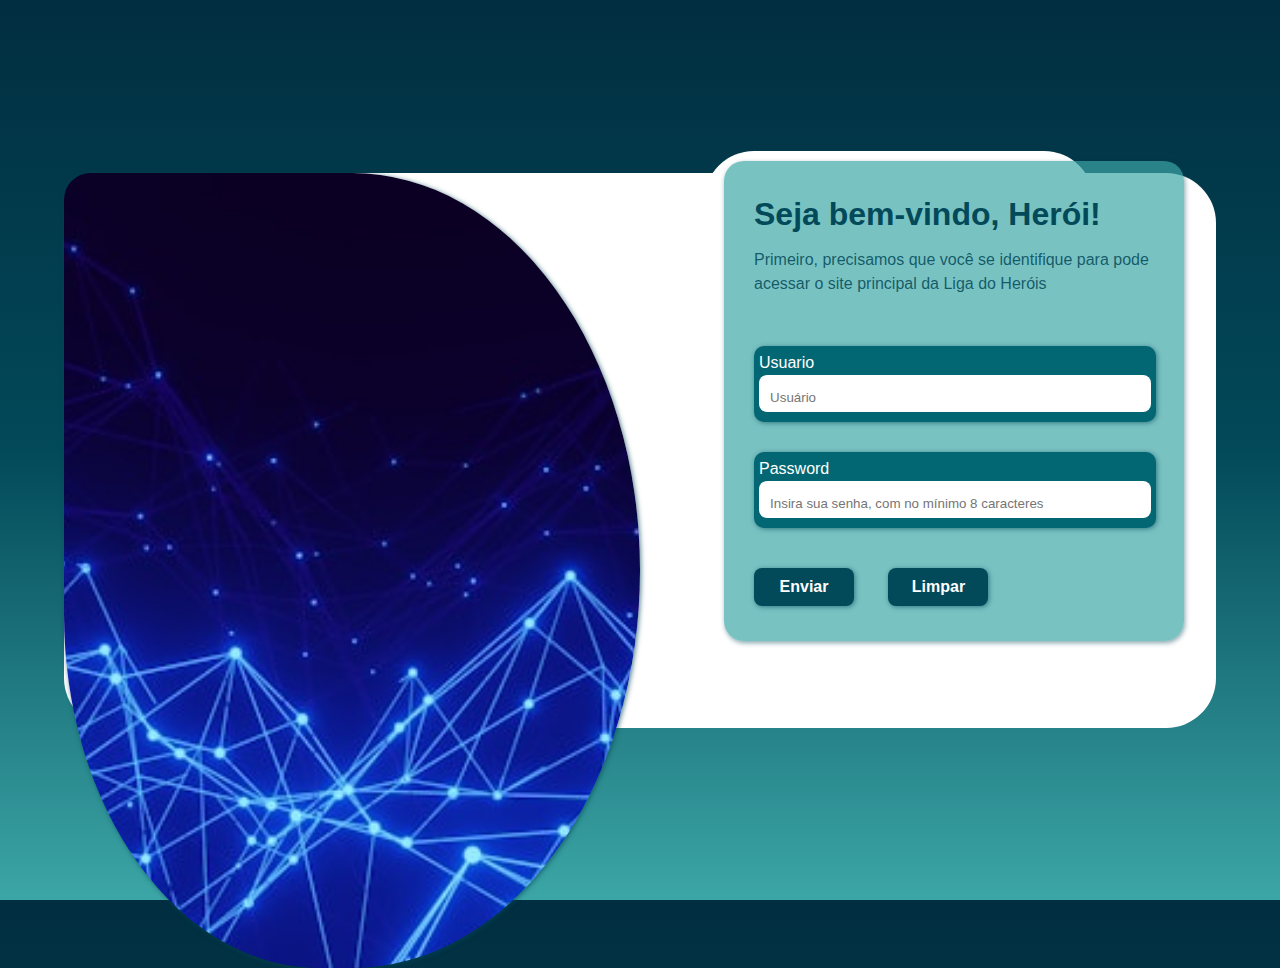
<file: ex006/index.html>
<!DOCTYPE html>
<html lang="pt-br">
<head>
    <meta charset="UTF-8">
    <meta name="viewport" content="width=device-width, initial-scale=1.0">
    <title>Document</title>
    <link rel="stylesheet" href="style.css">
    <link rel="stylesheet" href="https://fonts.googleapis.com/css2?family=Material+Symbols+Outlined:opsz,wght,FILL,GRAD@20..48,100..700,0..1,-50..200" />
    <link rel="stylesheet" href="estilos/media-query.css">
</head>
<body>
    <main>
        <aside>
            <div class="imagem">

            </div>
        </aside>
        <aside class="formulario">
          
            <div class="form">
             
                <form action="principal.html" method="post">
                    <aside>
                        <aside class="fundo">
                            <aside>
                                <h1 class="titulo">Seja bem-vindo, Herói!</h1>
                                <p class="paragrafo">Primeiro, precisamos que você se identifique para pode acessar o site principal da Liga do Heróis</p>
                                                </aside>
                                                <p class="campo">
                                                   <label for="iname">
                            Usuario</label>
                            <input type="text" name="name" id="iname" required minlength="3" maxlength="30" placeholder="   Usuário">
                                                </p>
                                                <p class="campo2">
                            <label for="isenha" >
                             Password </label>
                            <input type="password" name="senha" id="isenha" min="8" max="30" required placeholder="   Insira sua senha, com no mínimo 8 caracteres">
                                                </p>
                                                <p>
                            <input type="submit" value="Enviar" class="fim">
                            <input type="reset" value="Limpar" class="fim">
                                                </p>
                        </aside>
                </form>
            </div>
        </aside>
    </main>
</body>
</html>
</file>
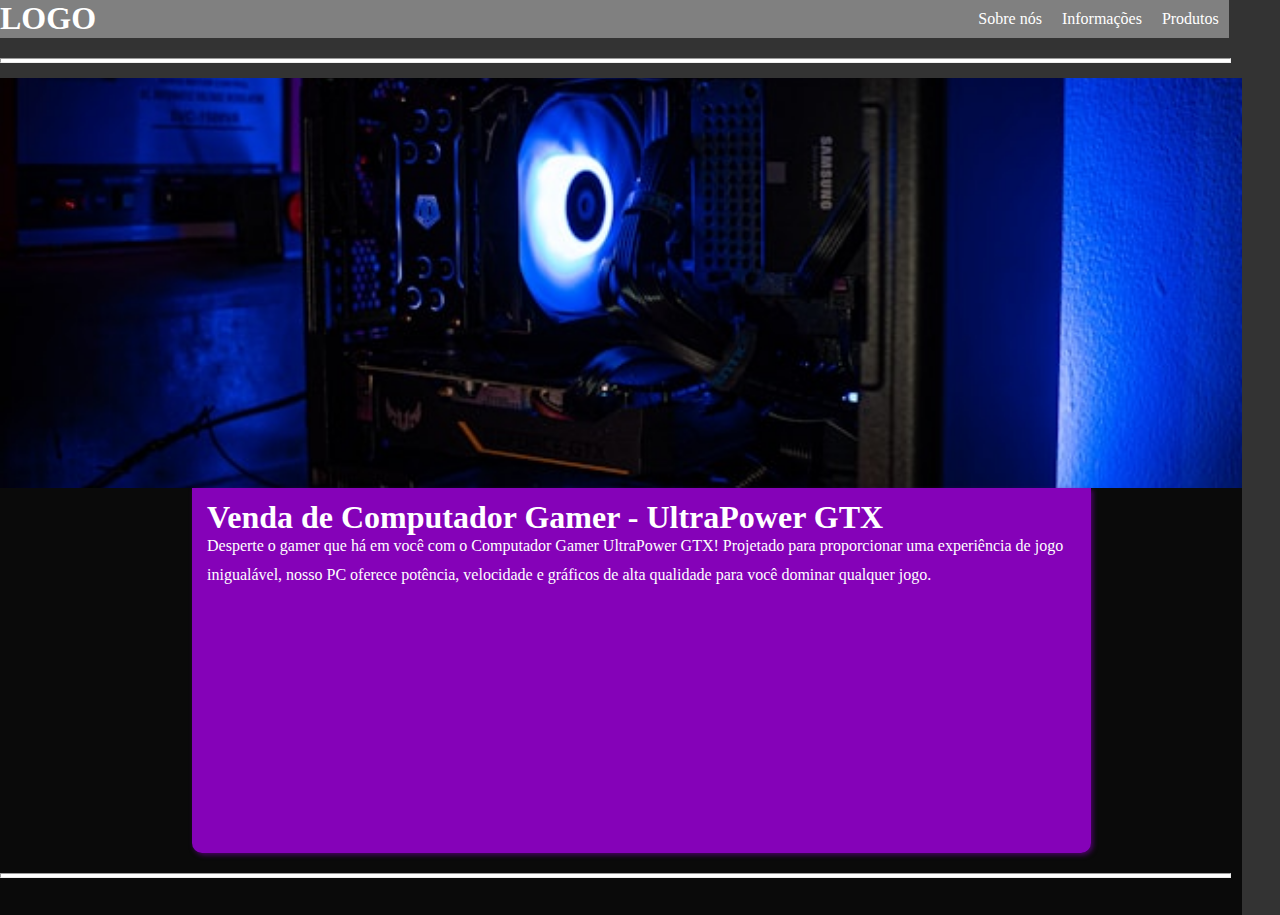
<file: ex007/index.html>
<!DOCTYPE html>
<html lang="pt-br">
<head>
    <meta charset="UTF-8">
    <meta name="viewport" content="width=device-width, initial-scale=1.0">
    <title>Document</title>
    <link rel="stylesheet" href="estilos/style.css">
</head>
<body>
    <header>
        <h1>LOGO</h1>
        <nav>
            <ul>
                <li>Sobre nós</li>
                <li>Informações</li>
                <li>Produtos</li>
            </ul>
        </nav>
    </header>
    <hr>
    <main>
        <div class="imagem1">

        </div>
        <article class="area1">
            <h1>Venda de Computador Gamer - UltraPower GTX</h1>
            <p>Desperte o gamer que há em você com o Computador Gamer UltraPower GTX! Projetado para proporcionar uma experiência de jogo inigualável, nosso PC oferece potência, velocidade e gráficos de alta qualidade para você dominar qualquer jogo.</p>
           
        </article>
        <hr>
    </main>
    

</body>
</html>
</file>
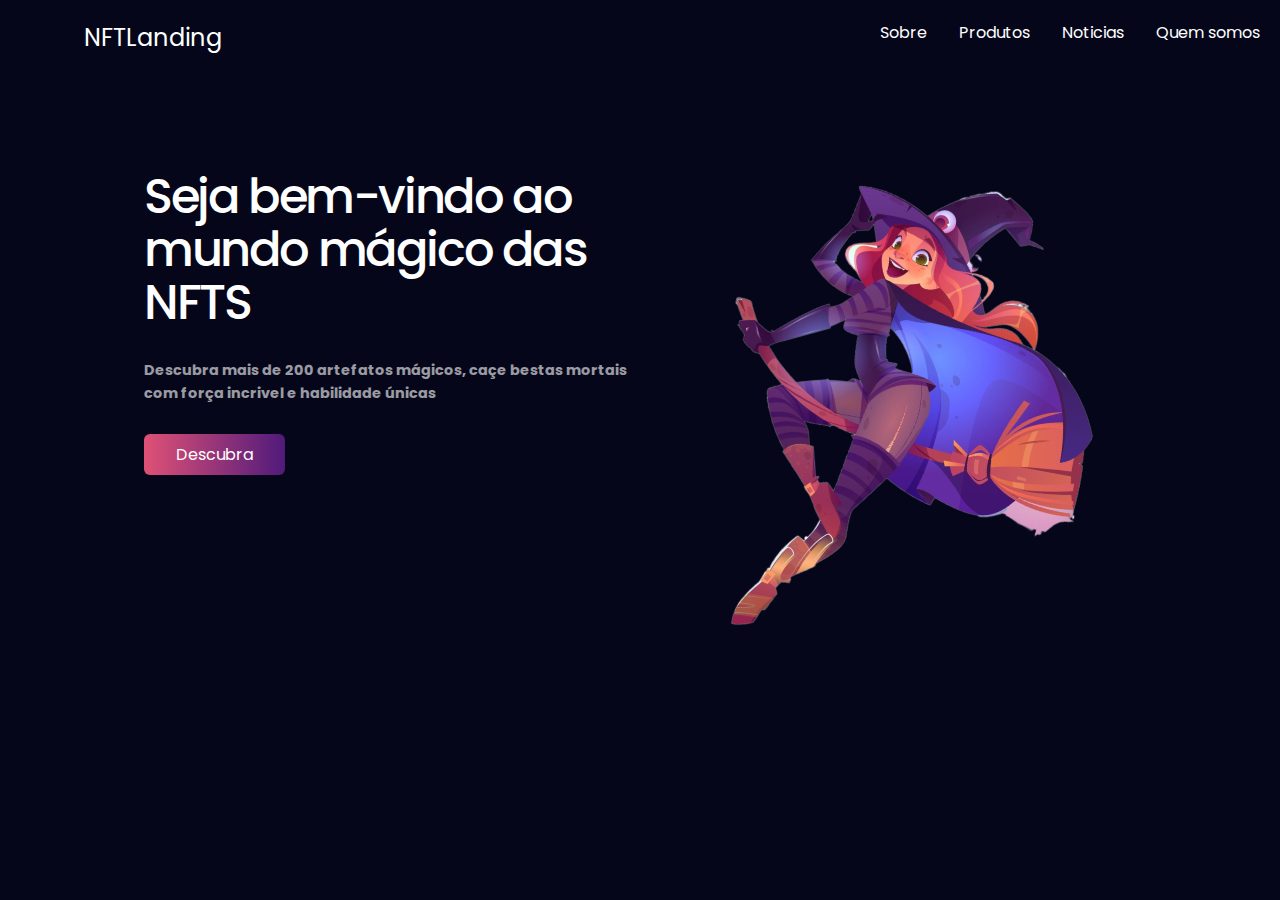
<file: ex008/index.html>
<!DOCTYPE html>
<html lang="pt-br">
<head>
    <meta charset="UTF-8">
    <meta name="viewport" content="width=device-width, initial-scale=1.0">
    <title>NFT</title>
    <link rel="preconnect" href="https://fonts.googleapis.com">
    <link rel="preconnect" href="https://fonts.gstatic.com" crossorigin>
    <link href="https://fonts.googleapis.com/css2?family=Poppins:ital,wght@0,100;0,200;0,300;0,400;0,500;0,600;0,700;0,800;0,900;1,100;1,200;1,300;1,400;1,500;1,600;1,700;1,800;1,900&display=swap" rel="stylesheet">
        
    <link rel="stylesheet" href="estiloss/style.css">
    <link rel="stylesheet" href="estiloss/header.css">
    <link rel="stylesheet" href="estiloss/hero.css">
</head>
<body>
    <div class="bg">
        <header>
            <span class="header__logo">NFTLanding</span>
            <nav class="header_nav">
                <ul class="nav__ul">
                    <li class="nav_item">Sobre</li>
                    <li class="nav_item">Produtos</li>
                    <li class="nav_item">Noticias</li>
                    <li class="nav_item">Quem somos</li>
                </ul>
            </nav>
        </header>
        <section class="hero">
            <div class="hero__left">
                <h1 class="hero__title">Seja bem-vindo ao mundo mágico das NFTS</h1>
                <h2 class="hero__description">
                    Descubra mais de 200 artefatos mágicos, caçe bestas mortais com força incrivel e habilidade únicas
                </h2>
                <button class="hero__button">Descubra</button>
            </div>
            <div class="hero__right">
                <img src="imagens/fada.png" alt="fada">
            </div>
        </section>
    </div>
</body>
</html>
</file>
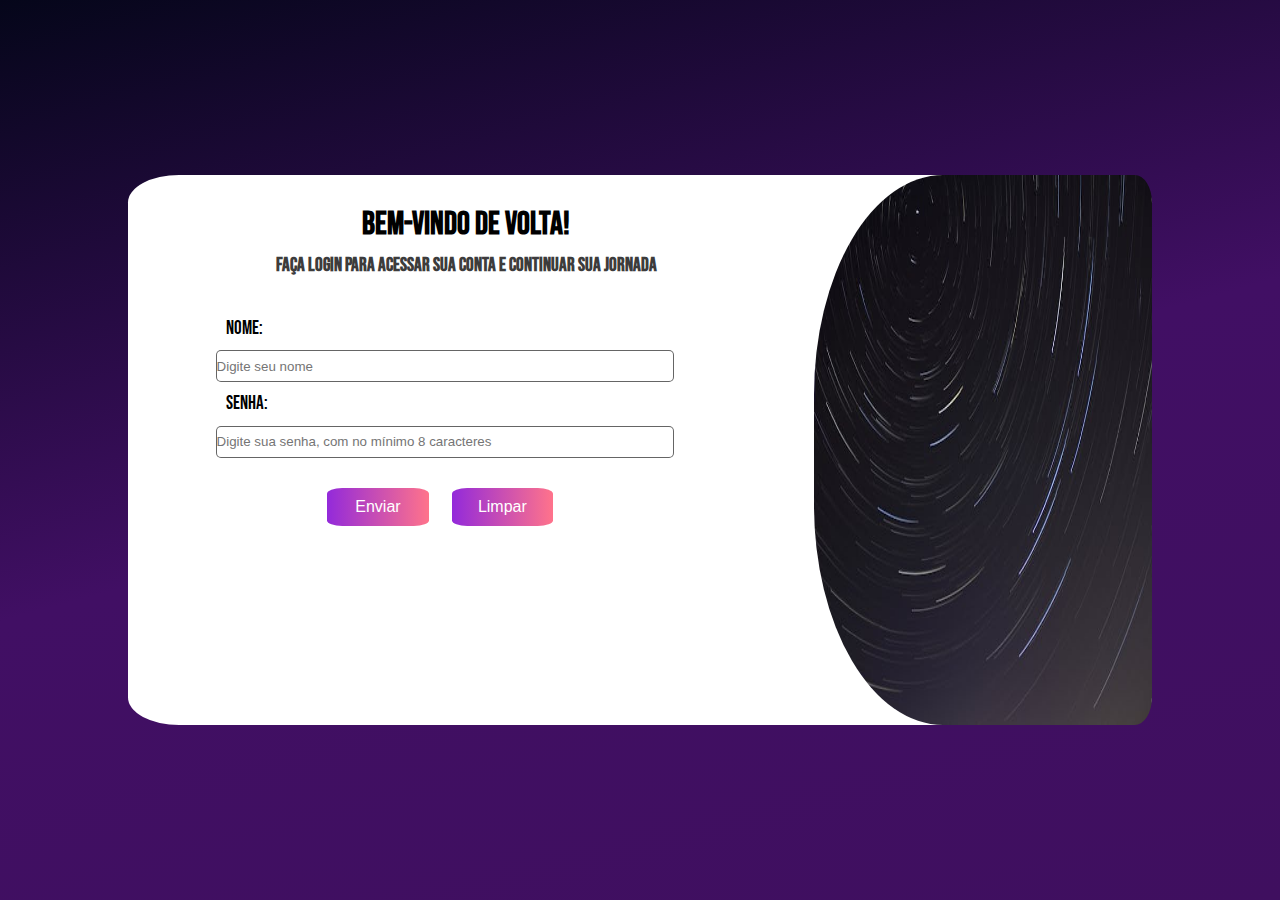
<file: ex009/index.html>
<!DOCTYPE html>
<html lang="pt-br">
<head>
    <meta charset="UTF-8">
    <meta name="viewport" content="width=device-width, initial-scale=1.0">
    <title>Document</title>
    <link rel="stylesheet" href="styles/geral.css">
    <link rel="stylesheet" href="styles/main.css">
    <link rel="stylesheet" href="styles/formulario.css">
    <link rel="stylesheet" href="styles/media-query.css">
    <link rel="preconnect" href="https://fonts.googleapis.com">
    <link rel="preconnect" href="https://fonts.gstatic.com" crossorigin>
    <link href="https://fonts.googleapis.com/css2?family=Bebas+Neue&family=Poppins:ital,wght@0,100;0,200;0,300;0,400;0,500;0,600;0,700;0,800;0,900;1,100;1,200;1,300;1,400;1,500;1,600;1,700;1,800;1,900&display=swap" rel="stylesheet">
</head>
<body>
        <main>
            <article class="main__article">
                <div class="div__left">
                        <h1 class="div__title">Bem-vindo de volta!</h1>
                        <h3 class="div__subinformacao">Faça login para acessar sua conta e continuar sua jornada</h3>
                        <form action="principal.html" method="post" class="div__form" autocomplete="on">
                            <p class="form__p1">
                                <label for="iname">Nome:</label>
                                <input type="text" name="name" id="iname" placeholder="Digite seu nome" minlength="3" maxlength="30" required autocomplete="name">
                            </p>
                            <p class="form__pg2">
                                <label for="isenha">Senha:</label>
                                <input type="password" name="senha" id="isenha" placeholder="Digite sua senha, com no mínimo 8 caracteres" min="8" max="30"  required autocomplete="current-password">
                            </p>
                            <p>
                                <input type="submit" value="Enviar">
                                <input type="reset" value="Limpar">
                            </p>
                        
                        </form>
                </div>
                <div class="div__right">
                    <img src="./imagens/pexels-kubiceknov-924824.jpg" alt="">
                </div>
            </article>
        </main>

</body>
</html>
</file>
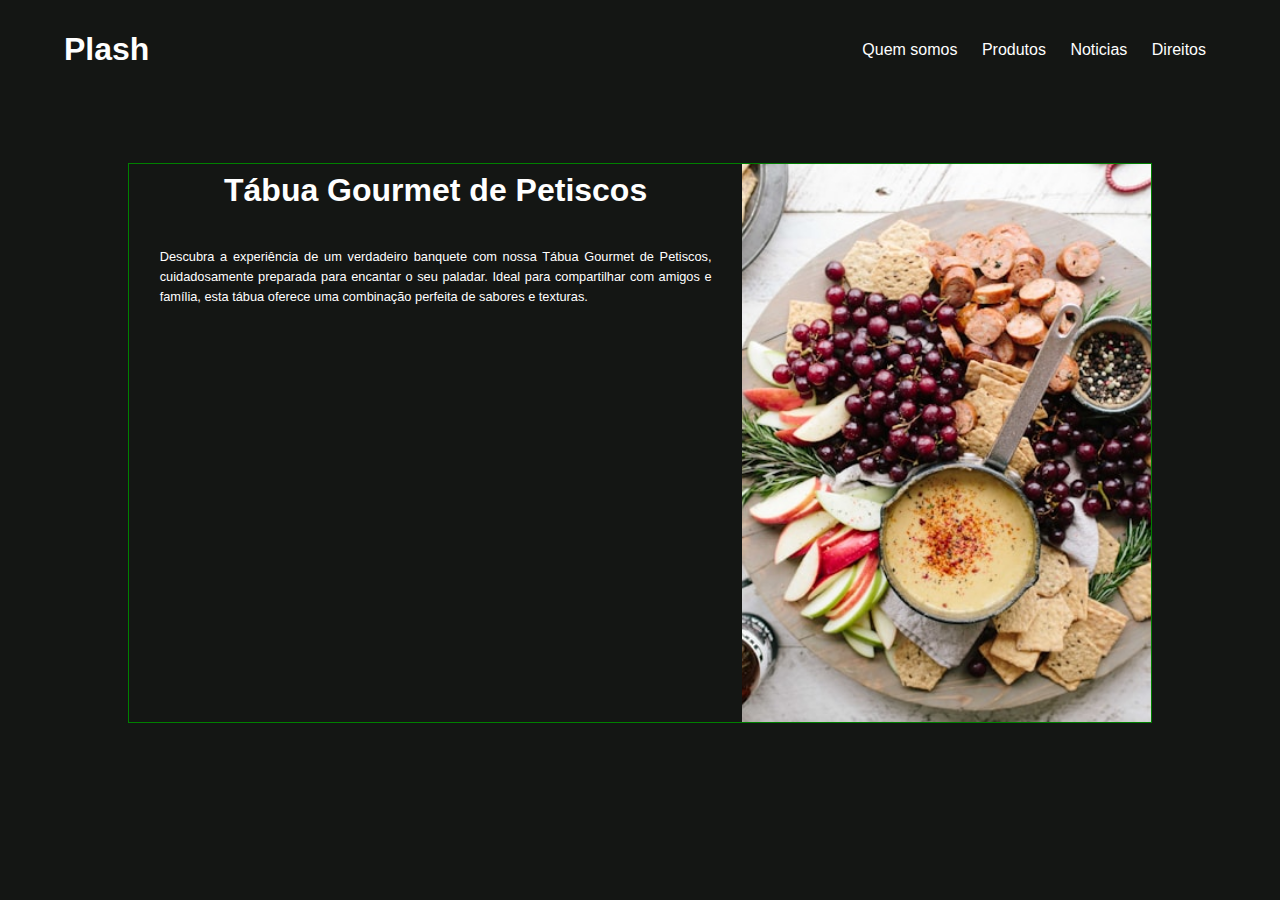
<file: ex010/index.html>
<!DOCTYPE html>
<html lang="pt-br">
<head>
    <meta charset="UTF-8">
    <meta name="viewport" content="width=device-width, initial-scale=1.0">
    <title>Site</title>
    <link rel="stylesheet" href="style.css">
    <link rel="stylesheet" href="style/header.css">
    <link rel="stylesheet" href="style/main.css">
    <link rel="stylesheet" href="style/media-query.css">
    
</head>
<body>
    <header>
        <h1>Plash</h1>
        <nav>
            <ul>
                <li>Quem somos</li>
                <li>Produtos</li>
                <li>Noticias</li>
                <li>Direitos</li>
            </ul>
        </nav>
    </header>
    <main>
        <article class="main__article">
            <div>
                <h3>Tábua Gourmet de Petiscos</h3>
                <p>Descubra a experiência de um verdadeiro banquete com nossa Tábua Gourmet de Petiscos, cuidadosamente preparada para encantar o seu paladar. Ideal para compartilhar com amigos e família, esta tábua oferece uma combinação perfeita de sabores e texturas.</p>
               
            </div>
        </article>
        <article id="article__img">
            <div id="bg__img">
                <img src="imagens/brooke-lark-C1fMH2Vej8A-unsplash.jpg" alt="">
            </div>
            <div></div>
        </article>
    
    </main>
</body>
</html>
</file>
<file: ex006/style.css>
@charset "UTF-8";

*{
    padding: 0px;
    margin: 0px;
    font-family: Arial, Helvetica, sans-serif;
}

body, html{
    width: 100%;
    height: 100%;
}
body{
    background-color: #012E40;
    display: flex;
    justify-content: center;
    align-items: center;
}

main{
    background-color: white;
    width: 90vw;
    height: 555px;
    border-radius: 50px;
    transition: width .3s, height .3s;
    transition-timing-function: ease;

}
.imagem{
    width: 90vw;
    height: 200px;
    background: url(imagens/conny-schneider-xuTJZ7uD7PI-unsplash.jpg);
    background-repeat: no-repeat;
    background-position: bottom center;
    border-top-left-radius: 48px;
    border-top-right-radius: 48px;
    border-bottom-left-radius: 0px;
    border-bottom-right-radius: 0px;
    border: none;
    
}
aside.formulario{
    display: flex;
    justify-content: center;
    align-items: center;
}
 aside.formulario > .form{
    margin-top: 50px;
    width: 350px;
    height: 220px;
    padding: 20px;
    padding-top: 10px;
    margin-top: 12px;
    border-radius: 50px;
    background-color: #ffffff;
    
    
 }

.titulo{
    color: #3a9e9e;
    font-size: 1.5em;
    margin-bottom: 15px;
}
 .paragrafo{
    color: rgb(0, 0, 0);
    font-size: 0.9em;
    margin-bottom: 10px;
    line-height: 1.5;
 }   
 
 
 label{
    color: #ffffff;
    text-align: center;
    font-size: 1em;
    line-height: 1.5;
    
 }
 .campo{
   background-color: #026773;
   width: 98%;
   margin-bottom: 10px;
   padding: 5px;

   border-radius: 10px;
    
 }
 .campo2{
    background-color: #026773;
    border-radius: 10px;
    width: 98%;
    
    padding: 5px;
 }

 input{
    width: 100%;
    height: 29px;
    border-radius: 8px;
    border: none;
    color: black;
    background-color: #ffffff;
    padding-top: 8px;
    margin-bottom: 5px;
    margin-top: 0px;
 }

 .fim{
    width: 25%;
    height: 15%;
    margin-top: 10px;
    padding: 5px;
    
    background-color: #024959;
    color: white;
    border-radius: 8px;
    border: none;
    font-size: 1em;
    text-align: center;
    font-weight: bold;

 }
</file>
<file: ex006/estilos/media-query.css>
@charset "UTF-8";

@media  screen and (min-width:711px) and (max-width:992px) {
    body{
        background-image: linear-gradient(to top, #3CA6A6, #024959);
    }
    main{
        width: 90%;
        height: 90%;
        
        
    }
   
    .imagem{
        background-size: cover;
        background-position: left center;
        box-shadow: 1px 1px 5px (0, 0, 0, 0.774)k;
        float: right;
        width: 42%;
        height: 567px;
        border-top-left-radius: 30%;
        border-bottom-left-radius: 30%;
    
    }
    .titulo{
        margin-top: 50px;
        font-size: 1.8em;
    }
    .paragrafo{
        font-size: 1em;
    }
    .campo{
        margin-top: 30px;
        margin-bottom: 30px;
    }

    .campo2{
        margin-bottom: 30px;
    }
    .campo, .campo2{
        box-shadow: 1px 1px 8px #024959af;
        cursor: pointer;
    }
    
    .fim{
        margin-right: 15px;
        box-shadow: 1px 1px 8px #024959af;

    }
}
@media screen and (min-width:992px) and (max-width:1200px){
    body{
        background-image: linear-gradient(to top, #3CA6A6, #024959);
    
    }
    
    .imagem{
        float: left;
        background-size: cover;
        background-position: center bottom;
        width: 50%;
        height:88.4vh;
        border-bottom-left-radius: 50%;
        border-top-right-radius: 26%;
        border-bottom-right-radius: 100%;
        border-top-left-radius: 40%;
    }
    
    aside >.titulo{
       margin-top: 30px;
       font-size: 2em;
    }
    .paragrafo{
        margin: 30px 0px;
        font-size: 1em;
    }
    .campo{
        margin-top: 50px;
        margin-bottom: 30px;
    }
    .campo2{
        margin-bottom: 30px;

    }
    .fim{
        padding: 10px;
        margin-right: 30px;
    }

    

}
@media screen and (min-width:1200px){
    body{
        background-image: linear-gradient(to top, #3CA6A6, #024959, #012E40);

    }
    main{
        display: flex;
    }
    .imagem{
        background-size: cover;
        width: 45vw ;
        height: 88.4vh;
        border-bottom-right-radius: 90%;
        border-top-right-radius: 90%;
        border-bottom-left-radius: 80%;
        box-shadow: 1px 1px 5px #024959b0;

    }
    .form{
       margin-bottom: 40vh;        
       margin-left: 5vw;
        
    }
    .fundo{
        background-color: #3ca6a6af;
        width: 400px;
        padding: 30px;
        border-radius: 20px;
        box-shadow: 1px 2px 5px #0249597c;

    }
    .campo{
        margin-top: 50px;
        margin-bottom: 30px;
        box-shadow: 1px 1px 5px #0249599a;

    }
    .campo2{
        margin-bottom: 30px;
        box-shadow: 1px 1px 5px #0249599a;
    }
   
    .titulo{
        padding-top: 5px;
        color: #024959;
        font-size: 2em;
    }
    .paragrafo{
        color: #024959d8;
        font-size: 1em;
    }
    .fim{
        padding: 10px;
        margin-right: 30px;
        box-shadow: 1px 1px 5px #0249599a;

    }
}
</file>
<file: ex007/estilos/style.css>
@charset "UTF-8";
*{
    margin: 0px;
    padding: 0px;
}
body{
    background-color: rgba(0, 0, 0, 0.801);

    width: 80vw;
    height: 95vh;
}

header{
    display: flex;
    justify-content: space-between;
    flex-direction: row;
    background-color: grey;
    color: white;
    width: 96vw;
    
}
header > nav > ul> li{
    list-style-type: none;
}


 ul{

    display: flex;
    flex-direction: row;
 }
 li{
    padding: 5px;
    margin: 5px;
    
 }
 hr{
    width: 96vw;
    height: 3px;
    margin-top: 20px;
    background-color: white;
 }
 main{
    margin: 0px;
    margin-top: 15px;
    width: 97vw;
    height: 93vh;
    background-color: rgba(0, 0, 0, 0.801);

 }
div.imagem1{

    width: 100%;
    height: 49%;

    background: url(../imagens/maverick-timotius-qAgZDCgb7go-unsplash.jpg);
    background-size: cover;
    background-position: center center;
}
.area1{
   padding: 15px;
   background-color: rgba(183, 0, 255, 0.712);
   box-shadow: 2px 2px 5px  rgba(101, 0, 141, 0.712);
   color: white;
   border-bottom-right-radius: 10px;
   border-bottom-left-radius: 10px;
   width: 70%;
   height: 40%;
   margin-left: 15vw;
   margin-right: 10vw;
   line-height: 1.8em;
}
</file>
<file: ex008/estiloss/style.css>
@charset "UTF-8";

*{
    margin: 0px;
    padding: 0px;
    font-family: "Poppins", sans-serif;
    color: white;
}
body{
    min-height: 100vh;
    background-color: #05061A;
}
img,picture,video,canvas,svg{
    display: block;
    max-width: 100%;
}
button{
    border: none;
    background: none;
    color: inherit;
    cursor: pointer;
}
</file>
<file: ex008/estiloss/header.css>
@charset "UTF-8";
@import url('https://fonts.googleapis.com/css2?family=Poppins:ital,wght@0,100;0,200;0,300;0,400;0,500;0,600;0,700;0,800;0,900;1,100;1,200;1,300;1,400;1,500;1,600;1,700;1,800;1,900&display=swap');

.bg{
    background-color:#05061A
}
header{
    display: flex;
    color: white;
    justify-content: space-between;
    padding-inline: 1.25rem;
    padding-block: 1.25rem;
    max-width: 1366px;
    margin-left: 5%;
}
.header__logo{
    font-family: "Poppins", sans-serif;

    font-size: 1.5rem;
    font-weight: 600px;

}

.nav__ul{
    display: flex;
    gap: 2rem;
    list-style: none;
}
</file>
<file: ex008/estiloss/hero.css>
@charset "UTF-8";

.hero__left{
    flex: 1;
    margin-left: 10%;
    
}
.hero__right{
    flex: 1;

}
.hero{
    display: flex;
    padding-inline: 1.25rem;
    padding-top: 6rem;
    overflow: hidden;
    max-width: 1280px;
    margin: auto;

    
}
.hero__title{
    color: white;
    font-size: 3rem;
    line-height: 1.1;
    font-weight: 500;
    letter-spacing: -0.05em;
    
}
.hero__description{
    font-size: 0.9rem;
    color: rgba(255, 255, 255 );
    opacity: 0.6;
    padding-block: 30px;
    line-height: calc(1em + 0.5rem);
    max-width: 50ch;
}
.hero__button{
    font-size: 1rem;
    padding: 0.5em 2em;
    color: white;
    border-radius: 6px;
    background: linear-gradient(to right, #DF5176, #501A7B);
}
/*Hero RIGHT*/
.hero__right > img{
    transform: rotate(15deg);
    max-width: 400px;
}
</file>
<file: ex009/styles/geral.css>
@charset "UTF-8";

*{
    margin: 0px;
    padding: 0px;
    font-family: "Bebas Neue", sans-serif;

}
body{
    height: 100vh;
    width: 100vw;
    background-image: linear-gradient(-15deg, #3f0f5f, #410f64 , #05061A);
    

}

img,picture,video{
    width: 100%;
    height: 100%;
}
</file>
<file: ex009/styles/main.css>
@charset "UTF-8";

.div__left{
    flex: 2;
    margin: auto;
}
.div__right{
    flex: 1;
    background-size: cover;
    background-position: center center;
    background-repeat: no-repeat;
    border-top-left-radius: 50%;
    border-bottom-left-radius: 50%;
    border-top-right-radius: 5.9%;
    border-bottom-right-radius: 5.8%;
    padding-right: 10px;
    
}

main{
    display: flex;
    height: 100vh;
    align-items: center;
    border-radius: 10px;
}
.main__article{
    display: flex;
    flex-wrap: wrap;
    color: white;
    background-color: white;
    margin-inline: 10%;
    border-radius: 5%;
    
}
.div__title{
    color: rgb(0, 0, 0);
    font-size: 2em;
    text-align: center;
    padding-top: 20px;
    
    
    
}

.div__subinformacao{
  color: rgb(61, 60, 60);
  font-size: 1.2em;
  text-align: center;
  padding-inline: 5%;


}


/*DIV RIGHT*/

.div__right > img{
    padding-left: 10px;
}
</file>
<file: ex009/styles/formulario.css>
@charset "UTF-8";

form{
    padding-top: 40px;
    margin-left: 10px;
    padding-bottom: 20px;

}
.div__formulario{
    width: 100%;
}
label{
    color: black;
    margin-left: 20px;
    
}
input{
    width: 90%;
    height: 25px;
    margin-block: 2%;
    margin-inline: 10px;
    border-radius: 5px;
    border: 1px solid rgba(0, 0, 0, 0.603);
}
input[type="submit"], input[type="reset"] {
    width: 25%;
    height: 38px;
    background-image: linear-gradient(to right, #932ada, rgb(255, 115, 139));
    font-size: 1rem;
    color: white;
    border-radius: 15%;
    border: none;
    margin-top: 20px;
    font-family: Arial, Helvetica, sans-serif;
}
</file>
<file: ex009/styles/media-query.css>
@charset "UTF-8";

@media screen and (width > 768px) {
    .div__right > img{
        padding-left: 10px;
        border-radius: 5%;
        border-top-left-radius: 40%;
        border-bottom-left-radius: 40%;
    }
    .div__title{
        padding-top: 30px;
        padding-bottom: 10px;
    }
    
    form{
        width: 75%;
        font-family: Arial, Helvetica, sans-serif;
        padding-left: 10%;
        margin-bottom: 25%;
        
    }
    input{
        font-family: Arial, Helvetica, sans-serif;
        height: 30px;
    }
    input[type="submit"], input[type="reset"] {
        width: 20%;
        
    }
    input[type="submit"]{
        margin-left: 24%;
    }
    label{
        font-size: 1.2em;
    }
   
}
</file>
<file: ex010/style.css>
@charset "UTF-8";

*{
    padding: 0px;
    margin: 0px;
    font-family: Arial, Helvetica, sans-serif;
    
}
body{
    
    height: 100vh;
    color: white;
    background-color: #141614;
}
img{
    width: 100%;
    height: 100%;
}
::-webkit-scrollbar{
    display: none;
}
</file>
<file: ex010/style/header.css>
@charset "UTF-8";

header{
    display: flex;
    flex-flow: row wrap;
    justify-content: space-between;
    align-items: center;
    margin-inline: 5%;
    
    height: 11vh;
    color: inherit;
}
nav > ul > li{
    display: inline-flex;
    padding: 10px;
    
}
</file>
<file: ex010/style/main.css>
@charset "UTF-8";

main{
    display: flex;
    flex-flow: row nowrap;
    justify-content: center;
    align-items: center;
    height: auto;
    margin-top: 5%;
    border: 1px solid green;
    margin-inline: 10%;

}

.main__article{
    height: 62vh;
    flex: 1.5;
}
.main__article{
    text-align: center;
    
}

.main__article > div > h3{
    font-size: 2em;
    padding-block: 8px;
}
.main__article > div > p{
    padding-inline: 5%;
    padding-block: 30px;
    text-align: justify;
    font-size: 0.8em;
    line-height: 20px;
}



/*Lado das imagens*/
#article__img{
    height: 62vh;
    flex: 1;
}

div#bg__img{
    height: 100%;
    width: 100%;
    background: url(../imagens/brooke-lark-C1fMH2Vej8A-unsplash.jpg);
    background-size: cover;
    background-repeat: no-repeat;
    background-position: center center;
}
img{
    display: none;
}
</file>
<file: ex010/style/media-query.css>
@charset "UTF-8";

@media screen and (width < 384px){
    header{
        display: flex;
        flex-flow: row wrap;
        height: 17vh;
    }
    header > h1{
        margin-block: 10px;
    }
  
    nav > ul > li {
        padding: 10px;
    }
}




@media screen and (width < 768px){
    main{
        display: flex;
        flex-flow: column wrap;
        height: auto;
        margin-top: 30%;
    }
    .main__article > div > p {
        font-size: 0.92em;
    }
    #article__img{
       width: 100%;
       height: 100%;
    }
   
    img{
        display: block;
        width: 100%;
        max-height: 300px;
    }
   
   
}
</file>
